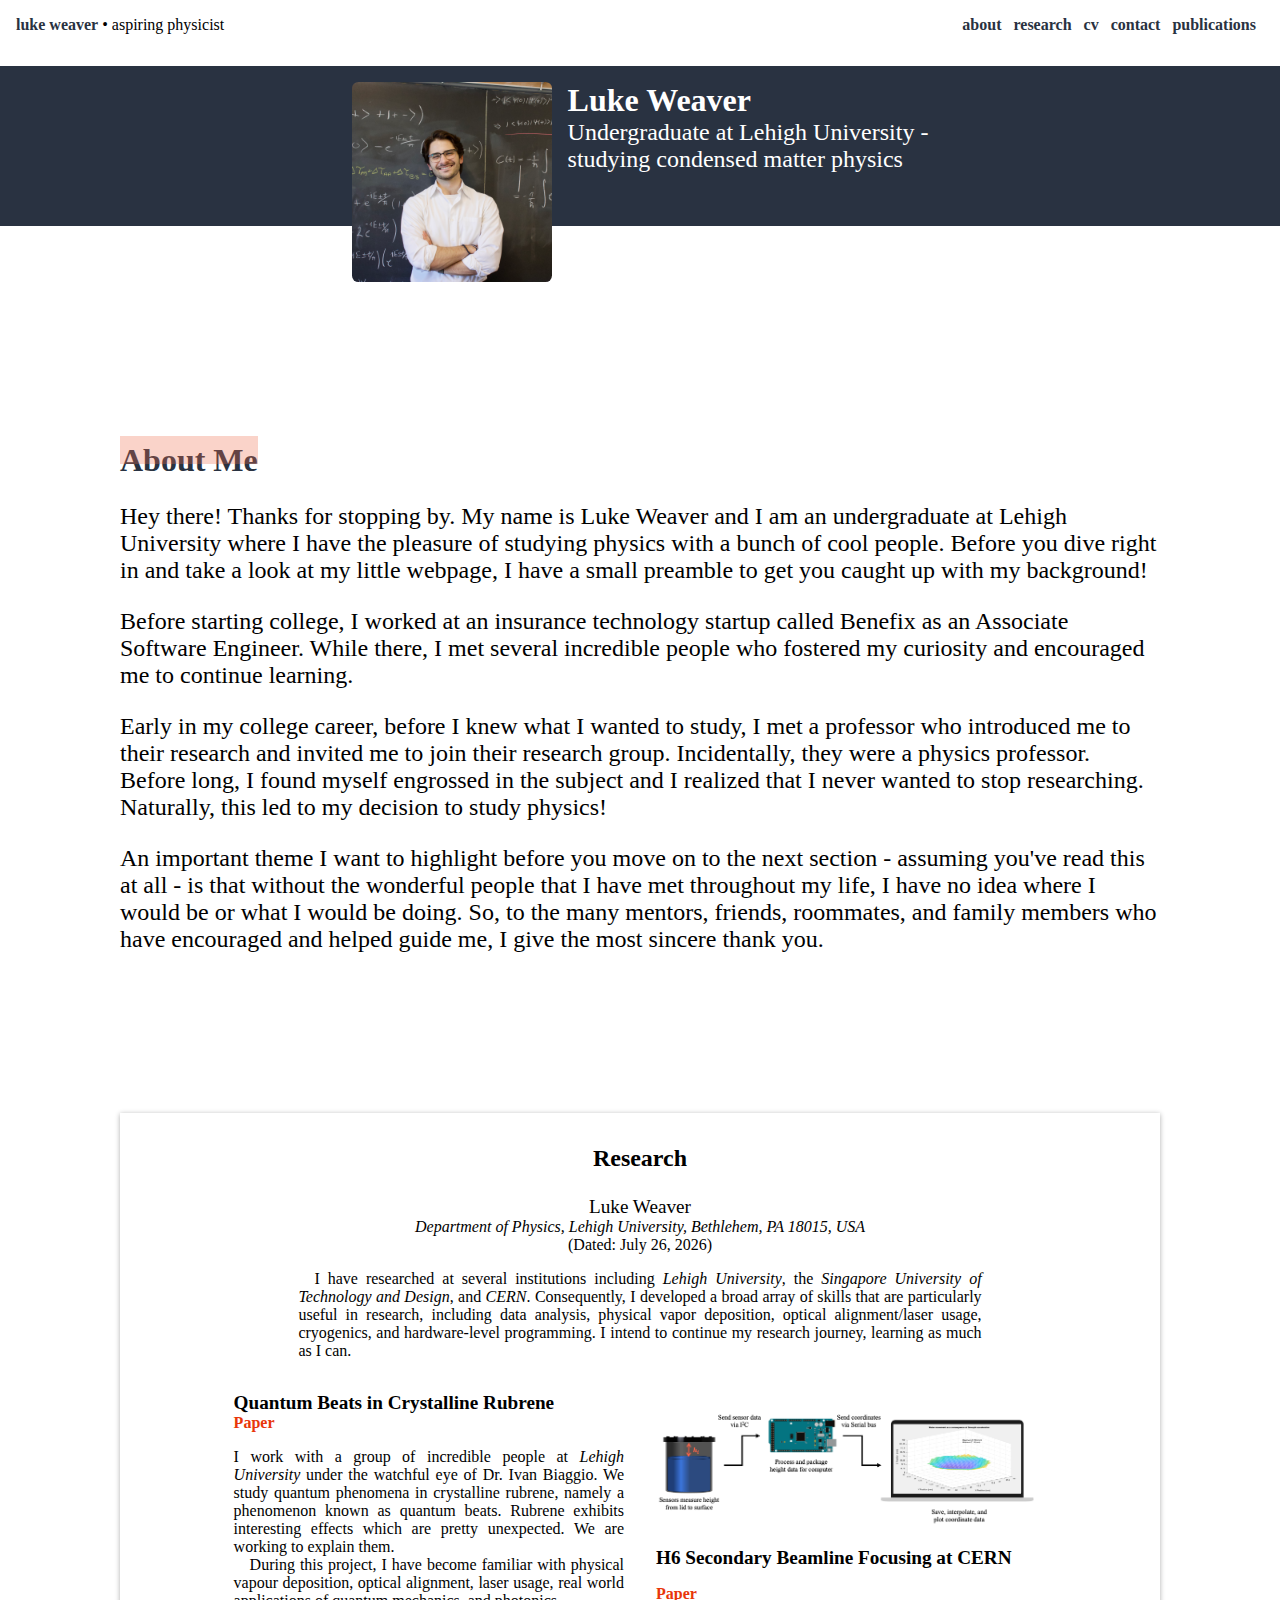
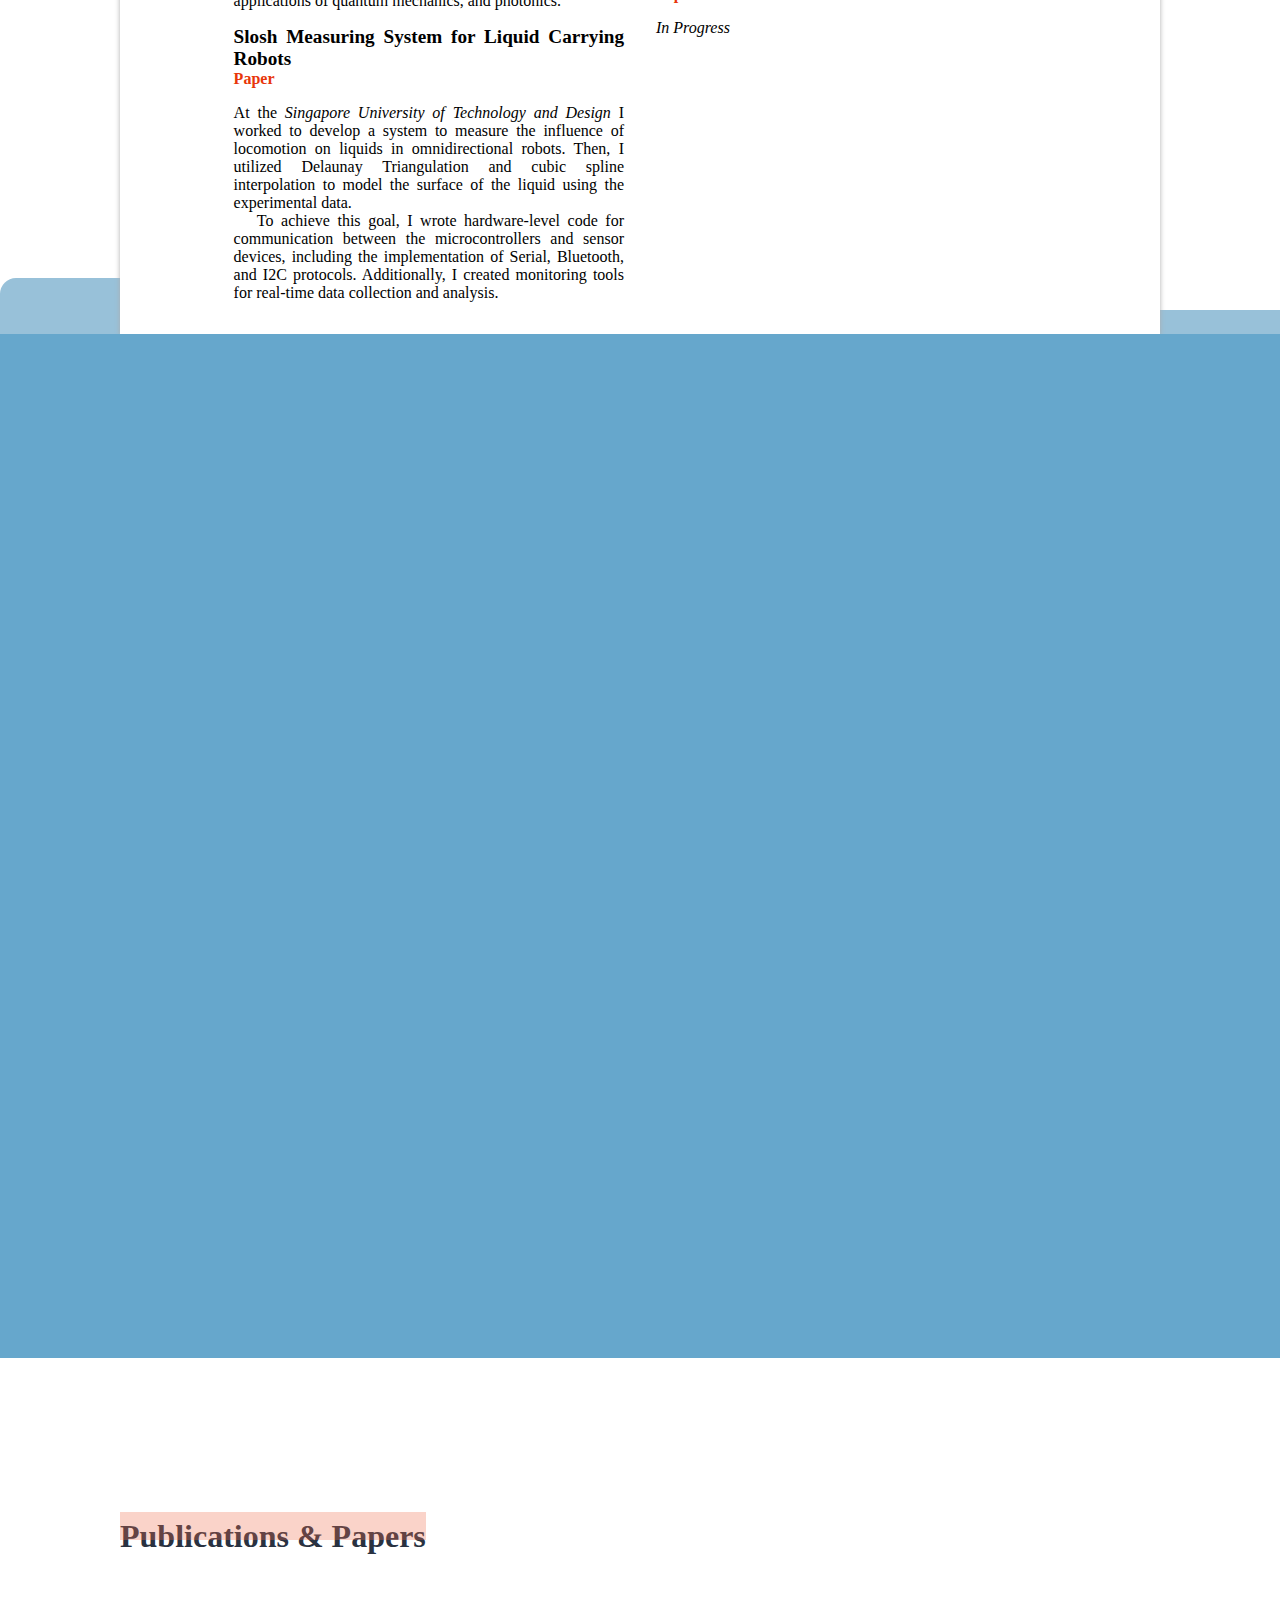
<file: index.html>
<!DOCTYPE html>
    <head>
        <script src="./assets/javascript/index.js"></script>
        <script src="./assets/javascript/menuBarResize.js"></script>
        <link rel="stylesheet" media="all" href="./assets/style/style.css" type="text/css" />
        <title>
            Luke Weaver
        </title>
    </head>

    <body id="app">

        <div id="menu-bar">
            <span><span class="menu-title fw6">luke weaver</span><span>&nbsp;&#x2022;&nbsp;aspiring physicist</span></span>
            <span>
                <a href="#about"><span class="menu-title-link pointer">about</span></a>&nbsp;&nbsp;
                <a href="#research"><span class="menu-title-link pointer">research</span></a>&nbsp;&nbsp;
                <a href="#cv-container"><span class="menu-title-link pointer">cv</span></a>&nbsp;&nbsp;
                <!-- <span class="menu-title-link pointer">projects</span>&nbsp;&nbsp; -->
                <span class="menu-title-link pointer">contact</span>&nbsp;&nbsp;
                <a href="#publications"><span class="menu-title-link pointer">publications</span></a>&nbsp;&nbsp;
                <!-- <span class="menu-title-link pointer">reading list</span>&nbsp;&nbsp; -->
            </span>
        </div>

        <div class="relative">
            <div class="summary-container">
                <div id="summary-color-sweep"></div>
            </div>

            <div class="flex tc w-100 justify-center mt2">
                <img height="200" width="200" class="mr2 primary-br" src="./assets/images/headshot.jpg" id="headshot"/>

                <div>
                    <div id="title" class="tl f3 white fw6">Luke Weaver</div>
                    <div id="brief" class="tl white f2">Undergraduate at Lehigh University -<br>studying condensed matter physics</div>
                </div>
            </div>

            <!-- <div class="content-spacer"></div> -->

            <div class="flex justify-center">
                <div class="body-content bg-white">
                    <div id="about">
                        <div>
                            <div class="primary-color f3 fw6 relative dib w-auto">
                                <div class="highlighter"></div>
                                About Me
                            </div>
                        </div>


                        <div class="f2">
                            <p>Hey there! Thanks for stopping by. My name is Luke Weaver and I am an undergraduate at Lehigh University where I have the pleasure of studying physics with a bunch of cool people.
                            Before you dive right in and take a look at my little webpage, I have a small preamble to get you caught up with my background!
                            <!-- <p>The common theme that you will notice cropping up throughout my research, education, and life experiences is the incredible people who have s. -->
                            <p>Before starting college, I worked at an insurance technology startup called Benefix as an Associate Software Engineer. While there, I met several incredible people who
                                fostered my curiosity and encouraged me to continue learning.
                            <p>Early in my college career, before I knew what I wanted to study, I met a professor who introduced me to their research and invited me to join their research group. Incidentally,
                                they were a physics professor. Before long, I found myself engrossed in the subject and I realized that I never wanted to stop researching. Naturally,
                                this led to my decision to study physics!
                            <p>An important theme I want to highlight before you move on to the next section - assuming you've read this at all - is that without the wonderful people that I have met throughout my life,
                                I have no idea where I would be or what I would be doing. So, to the many mentors, friends, roommates, and family members who have encouraged and helped guide me, I give the most sincere thank you.
                        </div>
                    </div>

                    <div class="content-spacer">
                    </div>

                    <div id="research" class="research-container times">
                        <div class="tc">
                            <div class="f2 fw6 mb15">Research</div>
                            <div class="f1">Luke Weaver</div>
                            <div><i>Department of Physics, Lehigh University, Bethlehem, PA 18015, USA</i> <br/>(Dated: <span id="abstract-date"></span>)</div>
                        </div>

                        <div class="flex justify-center mt1">
                            <div class="w-70 tj">
                                &emsp;I have researched at several institutions including <i>Lehigh University</i>, the <i>Singapore University of Technology and Design</i>, and <i>CERN</i>. Consequently, I developed a broad array of
                                skills that are particularly useful in research, including data analysis, physical vapor deposition, optical alignment/laser usage, cryogenics, and hardware-level programming. I intend to continue
                                my research journey, learning as much as I can.
                            </div>
                        </div>

                        <div class="flex justify-center mt2 tj">
                            <!-- Col 1 -->
                            <div class="w-40 mr2 z-1">
                                <div class=""><span class="f1 fw6 ">Quantum Beats in Crystalline Rubrene</span></div>
                                <div class="mb1"><a href="https://journals.aps.org/prl/abstract/10.1103/PhysRevLett.133.056901"><span class="primary-link pointer">Paper</span></a></div>

                                I work with a group of incredible people at <i>Lehigh University</i> under the watchful eye of Dr. Ivan Biaggio. We study
                                quantum phenomena in crystalline rubrene, namely a phenomenon known as <span class="text-highlighter" id="highlight-1">quantum beats</span>. Rubrene exhibits interesting effects
                                which are pretty unexpected. We are working to explain them.
                                <br>&emsp;During this project, I have become familiar with physical vapour deposition, optical alignment, laser usage,
                                real world applications of quantum mechanics, and photonics.
                                <div class="mt1"><span class="f1 fw6">Slosh Measuring System for Liquid Carrying Robots</span></div>
                                <div class="mb1"><a href="https://ieeexplore.ieee.org/document/10704044"><span class="primary-link pointer">Paper</span></a></div>

                                At the <i>Singapore University of Technology and Design</i> I worked to develop a system to measure the influence of locomotion on
                                liquids in omnidirectional robots. Then, I utilized <span class="text-highlighter" id="highlight-2">Delaunay Triangulation</span> and <span class="text-highlighter" id="highlight-3">cubic spline interpolation</span> to model the surface of the liquid
                                using the experimental data.
                                <br>&emsp; To achieve this goal, I wrote hardware-level code for communication between the microcontrollers and sensor devices, including the implementation of Serial, Bluetooth,
                                and I2C protocols. Additionally, I created monitoring tools for real-time data collection and analysis.
                            </div>

                            <!-- Col2 -->
                            <div class="w-40 ml2">
                                <img class="primary-br w-100" src="./assets/images/BlockDiagram.png" id="blockdiagram"/>

                                <div class="mb1 mt1"><span class="f1 fw6">H6 Secondary Beamline Focusing at CERN</span></div>
                                <div class="mb1"><a href="https://repository.cern/records/4y5jg-mv534"><span class="primary-link pointer">Paper</span></a></div>

                                <i>In Progress</i>
                            </div>
                        </div>

                    </div>
                </div>
            </div>

            <div id="cv-container" class="relative h-100 bg-tertiary">
                <div id="folder">
                </div>

                <div class="folder-tab-back">
                </div>
<!--
                <div class="flex justify-center">
                    <div class="body-content">
                        <div class="primary-color f3 fw6 relative dib w-auto">
                            <div class="highlighter"></div>
                            Curriculum Vitae
                        </div>
                    </div>
                </div> -->

                <div class="paper-wrapper">
                    <div class="flex justify-center">
                        <div id="cv" class="research-container bg-white body-content o0">
                            <div class="tc mt2">
                                <div class="f2 fw6 mb15">Curriculum Vitae</div>
                                <div class="f1">Luke Weaver</div>

                                It is important to note that these lecture notes, are {\bf not} a substitute for the literature that exists. In general, they will contain a brief synopsis of the theory presented, when relevant, and several features to help guide the experimental process. Included in these features are guiding questions and keywords designed to facilitate further exploration of a topic and to provide you with a starting point to catalyze the experimentation process. The frequency and overt nature of these questions/keywords will decrease as the class progresses, in favor of your own development of these questions. In general, it is helpful to sit with a new topic before beginning any "exciting" things and create a list of questions that may pop into your head, or conduct a brief survey of the topic to familiarize yourself with its ins and outs.

                                Additionally, you will notice that the format of these notes is a little strange. Namely, there exists a larger than average right margin. The idea behind this is that it provides you with a natural place to place any questions, comments, or notes from the short weekly lectures.

                                One last note before we begin. Amongst the individuals in the class, there is often a large variation with respect to knowledge and skillset. It is important to recognize this and to ask others for help/offer help when necessary. Scientific inquiry is bolstered by community and humility.

                                \pagebreak

                                \section{Week 1}

                                Throughout this course, we will use many different tools, including \LaTeX, LabView, and your choice of programming language (with a heavy emphasis on Python of course). So, for the first week, we will focus on installing the necessary programs and packages to tackle this semester.

                                \subsection{Python}

                                \subsection{Arduino IDE}

                                \subsection{\LaTeX}
                                \LaTeX \space is a markup language that is used in science communication and in general writing. It provides tools that make writing equations and formatting documents easy. During this class, you will become familiar with using \LaTeX.

                                \subsubsection{Web Application}
                                One of the easiest ways to get started with \LaTeX \space is through the online web application {\it Overleaf}. Thanks to Lehigh, we all have access to the professional version as long as you create an account with your Lehigh University email. It provides access to various packages and templates, that you do not need to install.

                                \subsubsection{Local Installations}
                                If you would like to learn \LaTeX a little better, one can use a local installation. For Mac, I would recommend {\it Texifier}. The free version works well enough for all intents and purposes. Alternatively, one can navigate to http://latex-project.org and download the relevant \TeX \space distributions for your device.


                                \subsection{LabView (Optional)}

                                \end{document}

                            </div>
                        </div>
                    </div>


                    <div id="paper3" class="research-container bg-white paper paper-3-coords o0">
                        <div class="tc mt2">
                            <div class="f2 fw6 mb15">General Relativity Notes</div>
                            <div class="f1">Luke Weaver</div>
                        </div>
                    </div>
                    <div id="paper2" class="research-container bg-white paper paper-2-coords o0">
                        <div class="tc mt2">
                            <div class="f2 fw6 mb15">Nonlinear Optics Notes</div>
                            <div class="f1">Luke Weaver</div>
                        </div>
                    </div>
                    <div id="paper1" class="research-container bg-white paper paper-1-coords o0">
                        <div class="tc mt2">
                            <div class="f2 fw6 mb15">Advanced Physics Lab I - Lecture Notes</div>
                            <div class="f1">AT - Luke Weaver</div>
                        </div>
                        <div class="flex justify-center mt2 tj">
                            <div class="w-40 mr2">
                                <div class=""><span class="f1 fw6 ">I. Preface</span></div>

                                Hello and welcome to  <i>Advanced Physics Lab I</i>.
                                This course has one main goal in mind: <i>discovery</i>.
                                Of course, the heart of physics is the desire to discover and seek new and exciting things.
                                Unfortunately, one can have a hard time truly embracing this ideal, it's not how the school system is oriented after all.
                                As a result, this course will be unlike the others that you have taken, placing an emphasis on individual and group efforts to solve problems.

                                It is worth making these differences concrete in an effort to temper your expectations for the upcoming semester.
                                This lab differs in quite a few ways from your generic lab.
                            </div>

                            <div class="w-40 ml2">
                                <div class="mb1"><span class="f1 fw6 ">I.II How To Use The Lecture Notes</span></div>

                                It is important to note that these lecture notes, are <b>not</b> a substitute for the literature that exists. In general, they will contain a brief synopsis of the theory presented, when relevant, and several features to help guide the experimental process. Included in these features are guiding questions and keywords designed to facilitate further exploration of a topic and to provide you with a starting point to catalyze the experimentation process. The frequency and overt nature of these questions/keywords will decrease as the class progresses, in favor of your own development of these questions. In general, it is helpful to sit with a new topic before beginning any "exciting" things and create a list of questions that may pop into your head, or conduct a brief survey of the topic to familiarize yourself with its ins and outs.

                                <br>&emsp;Additionally, you will notice that the format of these notes is a little strange. Namely, there exists a larger than average right margin. The idea behind this is that it provides you with a natural place to place any questions, comments, or notes from the short weekly lectures.

                                <br>&emsp;One last note before we begin. Amongst the individuals in the class, there is often a large variation with respect to knowledge and skillset. It is important to recognize this and to ask others for help/offer help when necessary. Scientific inquiry is bolstered by community and humility.
                            </div>
                        </div>
                    </div>
                </div>

            </div>

            <div class="flex justify-center">
                <div class="body-content bg-white">
                    <div id="publications">
                        <div>
                            <div class="primary-color f3 fw6 relative dib w-auto">
                                <div class="highlighter"></div>
                                Publications & Papers
                            </div>
                        </div>

                        <div class="flex flex-row justify-around mt2 mb1">
                            <a target="_blank" href="https://journals.aps.org/prl/abstract/10.1103/PhysRevLett.133.056901" id="journal-1" class="journal shadow o0 pointer black" style="background-color: rgb(0, 164, 169);">
                                <div class="flex justify-center h-100 items-center">
                                    <div class="bg-white pa1 br2 fw6 w-70 h-25 journal-border-offset">
                                        <div class="flex flex-column justify-around h-100 brush-script">
                                            <div class="b-bottom-1 w-100">Persistence of spin</div>
                                            <div class="b-bottom-1 w-100">coherence in a</div>
                                            <div class="b-bottom-1 w-100">crystalline environment</div>
                                        </div>
                                    </div>
                                </div>
                            </a>

                            <a target="_blank" href="https://ieeexplore.ieee.org/document/10704044" id="journal-2" class="journal shadow o0 pointer black" style="background-color: rgb(169, 0, 0);">
                                <div class="flex justify-center h-100 items-center">
                                    <div class="bg-white pa1 br2 fw6 w-70 h-25 journal-border-offset">
                                        <div class="flex flex-column justify-around h-100 brush-script">
                                            <div class="b-bottom-1 w-100">Slosh Measuring System</div>
                                            <div class="b-bottom-1 w-100">for Liquid Carrying</div>
                                            <div class="b-bottom-1 w-100">Robots</div>
                                        </div>
                                    </div>
                                </div>
                            </a>

                            <a target="_blank" href="https://repository.cern/records/4y5jg-mv534" id="journal-3" class="journal shadow o0 pointer black" style="background-color: rgb(17, 0, 169);">
                                <div class="flex justify-center h-100 items-center">
                                    <div class="bg-white pa1 br2 fw6 w-70 h-25 journal-border-offset">
                                        <div class="flex flex-column justify-around h-100 brush-script">
                                            <div class="b-bottom-1 w-100">Characterization and </div>
                                            <div class="b-bottom-1 w-100"> Simulation of the H6 </div>
                                            <div class="b-bottom-1 w-100"> Secondary Beamline</div>
                                        </div>
                                    </div>
                                </div>
                            </a>

                        </div>
                    </div>
                </div>
            </div>

            <!-- Projects, currently nothing to put in, not sure what to do -->
            <!-- <div class="flex justify-center">
                <div id="projects" class="whiteboard">
                    The black corners of the whiteboard
                    <div class="whiteboard-corners">
                    </div>
                    <div class="whiteboard-tray">
                    </div>

                    <div class="ma2">
                        <div class="whiteboard-font f3 fw6 relative dib w-auto">
                            PROJECTS
                        </div>

                        <div class="f2 mt1">
                            &rarr; Project One
                        </div>
                    </div>
                </div>
            </div>

            <div class="content-spacer">
            </div> -->


            <!--  Reading list, currently nothing to add  -->
            <!-- <div class="flex justify-center">
                <div class="body-content">
                    <div id="reading-list">
                        <div class="primary-color f3 fw6 relative dib w-auto">
                            <div class="highlighter"></div>
                            Reading List
                        </div>


                        <div class="bookshelf mt1">
                        </div>
                        <div class="bookshelf">
                        </div>
                        Bottom of shelf, nothing goes in here, always add a little bit of an extra something here
                        <div class="bookshelf mb1">
                        </div>
                    </div>
                </div>
            </div> -->
        </div>
    </body>
</html>
</file>
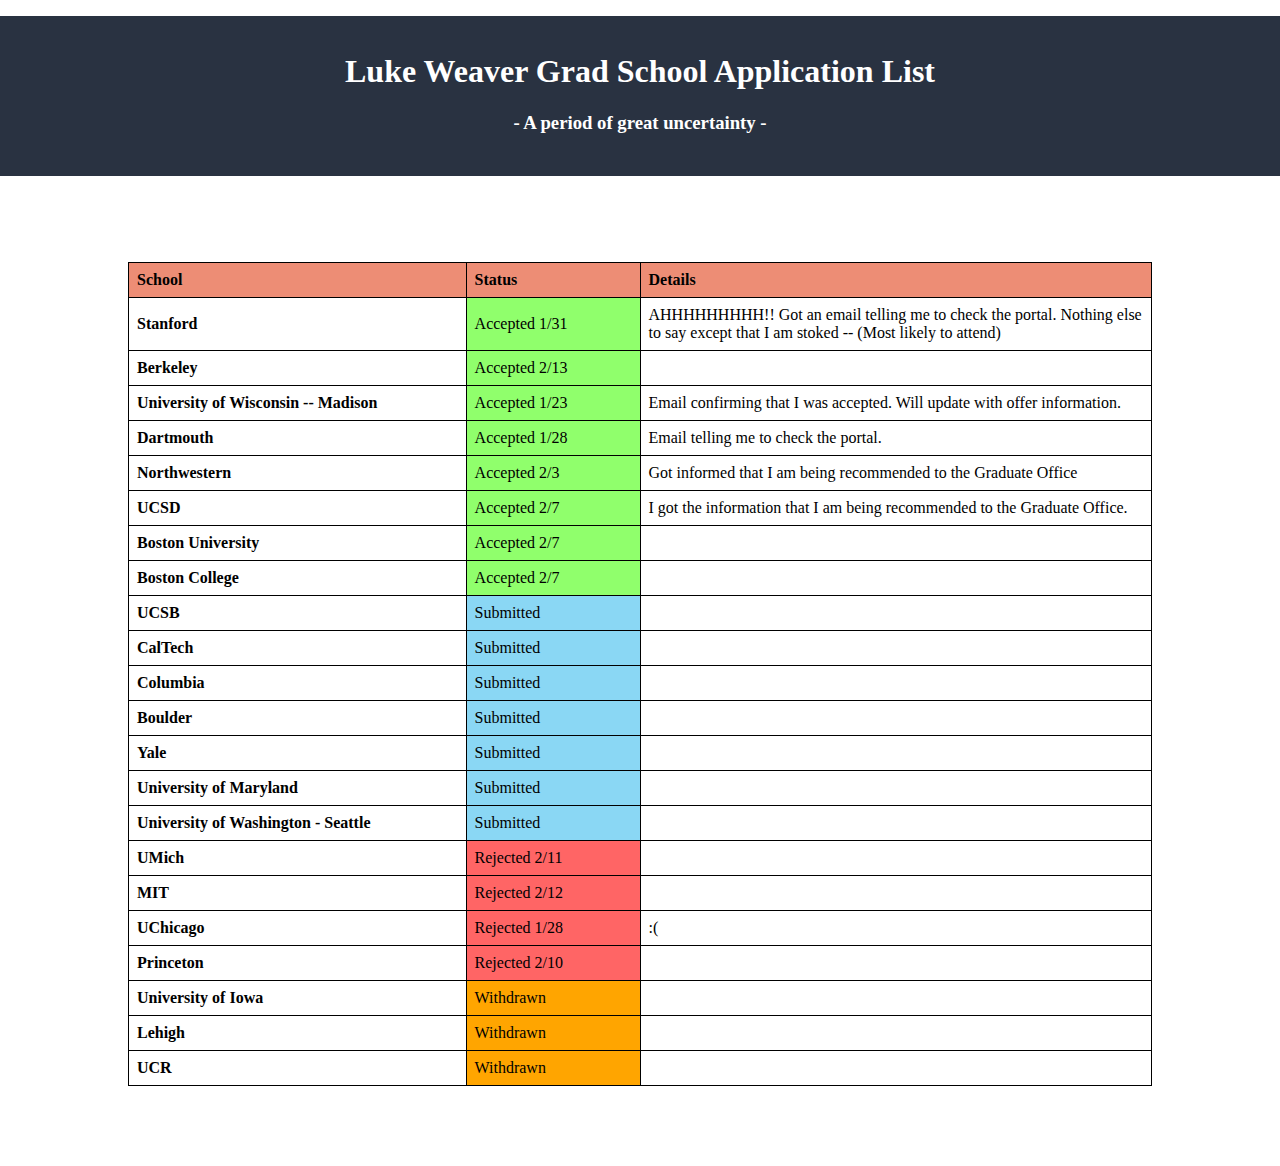
<file: rumor_mill.html>
<!DOCTYPE html>
    <head>
        <script src="./assets/javascript/rumor.js"></script>
        <link rel="stylesheet" media="all" href="./assets/style/style.css" type="text/css" />
        <link rel="stylesheet" media="all" href="./assets/style/rumor.css" type="text/css" />
        <title>
            Luke Weaver Rumor Mill
        </title>
    </head>
    <body id="app">

        <div class="summary-container">
            <div id="summary-color-sweep"></div>
        </div>

        <div class="flex tc w-100 justify-center mt2 flex-column items-center">
            <h1 id="brief" class="tl white fw6">Luke Weaver Grad School Application List</h1>
            <h3 class="tl white ma0">- A period of great uncertainty -</h3>
        </div>

        <div id="table-rumor-mill" class="flex tc w-100 justify-center mt5 mb5">
            <table id="table" class="w-80">
                <tr id="header" class="bg-secondary-color">
                    <th class="w-33">School</th>
                    <th class="w-auto">Status</th>
                    <th class="w-50">Details</th>
                </tr>
            </table>
        </div>
    </body>
</html>
</file>
<file: assets/style/style.css>
html {
  height: 100%;
}

a {
  text-decoration: none;
}

#app {
  /* font-family: Avenir, Helvetica, Arial, sans-serif; */
  font-family: 'Times New Roman', Times, serif;
  -webkit-font-smoothing: antialiased;
  -moz-osx-font-smoothing: grayscale;
  margin: 0rem;
  padding: 0rem;
  display: flex;
  flex-direction: column;
  /* background-color: #293241; */
}

.research-container {
  padding: 2rem;
  box-shadow: rgb(173, 173, 173) 0px 1px 5px;
}

/* coords */

.paper-1-coords {
  position: absolute;
  width: 50rem;
  height: 65rem;
  top: 10rem;
  right: 40rem;
  transform: rotate(-39deg);
  z-index: -1;
}

.paper-2-coords {
  position: absolute;
  width: 50rem;
  height: 65rem;
  top: 10rem;
  right: 25rem;
  transform: rotate(-28deg);
  z-index: -2;
}

.paper-3-coords {
  position: absolute;
  width: 50rem;
  height: 65rem;
  top: 10rem;
  right: -5rem;
  transform: rotate(-12deg);
  z-index: -3;
}

.paper-wrapper {
  position: relative;
  height: 100%;
  width: 100%;
  overflow: clip;
  z-index: 1;
}

#cv {
  z-index: 1;
  height: 50rem
}

#folder {
  background-color: #98c1d9;
  position: absolute;
  height: 100%;
  width: 100%;
  z-index: -5;
  top: -1.5rem;
}

.folder-tab-back {
  background-color: #98c1d9;
  position: absolute;
  height: 100%;
  width: 15%;
  z-index: -5;
  top: -3.5rem;
  border-top-right-radius: 1rem;
  border-top-left-radius: 1rem;
}

.bookshelf {
  border-color: brown;
  border-width: 1rem;
  border-style: solid;
  border-bottom: none;
  height: 10rem;
  width: 100%;
}

.whiteboard {
  margin-top: 2rem;
  position: relative;
  border-color: lightgray;
  border-width: 0.8rem;
  border-style: solid;
  border-radius: 1rem;
  height: 10rem;
  width: 75%;
}

.whiteboard-corners {
  position: absolute;
  top: -0.8rem;
  left: -0.8rem;
  border-width: 0.8rem;
  border-style: solid;
  border-radius: 1rem;
  height: 100%;
  width: 100%;

  --s: 2rem; /* the size on the corner */
  --t: 0.7rem;  /* the thickness of the border */

  /* padding: calc(var(--g) + var(--t)); */
  outline: var(--t) solid #000000; /* the color here */
  outline-offset: calc(-1*var(--t));
  mask:
    conic-gradient(at var(--s) var(--s),#0000 75%,#000 0)
    0 0/calc(100% - var(--s)) calc(100% - var(--s)),
    linear-gradient(#000 0 0) content-box;
  transition: .4s;
}

.whiteboard-tray {
  position: absolute;
  width: 70%;
  height: 0.80rem;
  background-color: rgb(171, 171, 171);
  bottom: -0.5rem;
  left: 15%;
}

.brush-script {
  font-family: brush script mt, cursive;
}

.journal {
  width: 28%;
  aspect-ratio: 0.75;
  border-left-width: 1.5rem;
  border-left-color: black;
  border-left-style: solid;
  border-top-right-radius: 1rem;
  border-bottom-right-radius: 1rem;
  background-image: url("../images/composition_mask_1.png");
  transition: 0.150s;
  -webkit-box-sizing: border-box; /* Safari/Chrome, other WebKit */
    -moz-box-sizing: border-box;    /* Firefox, other Gecko */
    box-sizing: border-box;         /* Opera/IE 8+ */
}

.journal:hover {
  box-shadow: rgb(110, 110, 110) 0px 1px 15px;
}

.journal:active {
  box-shadow: rgb(173, 173, 173) 0px 1px 5px;
}
/* Adds a little curve to the tab but I am not sure if it is needed */
/*
.folder-tab-back::before {
  content: "";
  position: absolute;
  background-color: transparent;
  bottom: -50px;
  height: 25px;
  top: 0.4rem;
  right: -2.5rem;
  width: 50px;
  z-index: 5;
  border-bottom-left-radius: 25px;
  box-shadow: 0 10px 0 0 #66a7cc;
} */

.bg-tertiary {
  background-color: #66a7cc;
}

.summary-container {
	position: absolute;
	width: 100%;
	left: 0rem;
  top: 1rem;
	overflow-x: hidden;
	z-index: -1;
}

.highlighter {
  position: absolute;
  top: -0.35rem;
  width: 100%;
  height: 75%;
  opacity: 30%;
  background-color: #ee6c4d;
}

.text-highlighter {
  background-image: linear-gradient(to right, rgb(252, 255, 50, 0.5), rgb(252, 255, 50, 0.5));
  background-repeat: no-repeat;
  background-size: 0%;
  background-position: 0px -0.4rem;
}

#summary-color-sweep {
  position: relative;
  /* background-color: #ee6c4d; */
  background-color: #293241;
	height: 10rem;
  width: 100%;
	position: relative;
}

#background-color-sweep {
	background-color: #293241;
	height: 50rem;
	width: 1000rem;
	transform: rotate(-1deg);
	position: relative;
}

#phoneMenu {
  position: absolute;
  right: 0;
  top: 0;
  opacity: 0%;
  display: none;
  width: 10rem;
  transition: all .2s;
  background-color: white;
  box-shadow: rgb(173, 173, 173) 0px 1px 5px;
  border-radius: 0.4rem;
  padding: 1.5rem;
}

#phoneMenuClose {
  position: absolute;
  top: -1rem;
  right: -1rem;
}

.overflow-x-hidden {
  overflow-x: hidden;
}

.pointer {
  cursor: pointer;
}

.oval-container {
  position: absolute;
  width: 200%;
  height: 60rem;
  left: -100%;
  top: 105rem;
  overflow: hidden;
  z-index: -1;
}

#pricingBlurb {
  text-align: center;
}

.tc {
  text-align: center;
}

.tj {
  text-justify: inter-word;
  text-align: justify;
}

.tl {
  text-align: left;
}


.oval-container-about {
	position: absolute;
	width: 250%;
	left: -150%;
  top: 110%;
	overflow-x: hidden;
	z-index: -1;
}

#computer-screenshot {
  position: absolute;
  width: 60rem;
  right: -20rem;
  z-index: -2;
}

#phone-screenshot {
  position: absolute;
  width: 5rem;
  z-index: -1;
}

.mt15 {
  margin-top: 50rem;
}

.mt5 {
  margin-top: 8rem;
}

.bulb-label {
  position: absolute;
  left: 5rem;
  width: 15rem;
}

.footer-link {
	text-decoration: none;
	color: rgb(255, 255, 255);
	display: inline-block;
	border: none;
  text-align: left;
	margin: 0;
	text-decoration: none;
	background-color: transparent;
	font-family: sans-serif;
	font-size: 1rem;
	cursor: pointer;
	text-align: center;
	transition: color 250ms ease-in-out;
	-webkit-appearance: none;
	-moz-appearance: none;
}

.footer-link:hover {
	color: rgb(179, 179, 179);
}


#menu-bar {
	padding: 1rem;
	position: sticky;
	background-color: white;
	top: 0;
	width: 100%;
	display: flex;
	z-index: 100;
	transition: all 200ms;
	justify-content: space-between;
	-webkit-box-sizing: border-box; /* Safari/Chrome, other WebKit */
	-moz-box-sizing: border-box;    /* Firefox, other Gecko */
	box-sizing: border-box;         /* Opera/IE 8+ */
}

.remove-padding {
  -webkit-box-sizing: border-box; /* Safari/Chrome, other WebKit */
	-moz-box-sizing: border-box;    /* Firefox, other Gecko */
	box-sizing: border-box;         /* Opera/IE 8+ */
}

.timeline-bulb {
  width: 1rem;
  height: 1rem;
  border-radius: 2rem;
  background-color: rgba(238, 198, 67, 0.486);
  border: solid;
  border-color: #eec643ff;
  border-width: 0.75rem;
}

.timeline-bulb-connector {
  width: 0.5rem;
  height: 7rem;
  background-color: #eec643ff;
  margin-top: -.2rem;
  margin-bottom: -0.2rem;
  border-radius: 0.4rem;
}

#logo {
	display: flex;
	align-items: flex-start;
}

.image-caption {
  background-color: #eec643ff;
  border-radius: 0.4rem;
  position: absolute;
  left: -2rem;
  bottom: -1rem;
  padding: 1rem;
  padding-left: 2rem;
  padding-right: 2rem;
  font-weight: 600;
  border: solid;
}

.z-1 {
	z-index: 1;
}

.z--1 {
  z-index: -1;
}

.left-white-border {
  border-left: solid;
  border-color: white;
  border-width: 2px;
}

.left-primary-border {
  border-left: solid;
  border-color: #293241;
  border-width: 2px;
}

#tagline {
	display: flex;
	justify-content: center;
}

#response-container {
  border-style: solid;
  border-radius: 0.25rem;
  border-width: 2px;

  font-weight: 600;

  margin: 1rem;
  padding: 1rem;

  width: 50%;
}

.response-success {
  color: #555555;
  background-color: #9EEBCF;
  border-color: #19A974;
}

.response-error {
  color: #F4F4F4;
  background-color: #FF725C;
  border-color: #FF4136;
}

.response-hidden {
  display: none;
}

.menu-title {
	color: #293241;
	font-size: 1rem;
	font-weight: 600;
	text-decoration: none;
	transition: color 200ms;
}

.primary-color {
  color: #293241;
}

.menu-title-link {
	color: #293241;
	font-size: 1rem;
	font-weight: 700;
	text-decoration: none;
	transition: color 200ms;
}

.menu-title-link:hover {
	color: rgba(1, 22, 56, 0.7);
}

.primary-link {
	color: #e8360a;
	font-size: 1rem;
	font-weight: 700;
	text-decoration: none;
	transition: color 200ms;
}

.primary-link:hover {
	color: #ee6c4d;
}

.mr1 {
	margin-right: 0.5rem;
}

.mr2 {
	margin-right: 1rem;
}

.mr3 {
	margin-right: 2rem;
}

.ml1 {
	margin-left: 0.5rem;
}

.ml2 {
	margin-left: 1rem;
}

.ml3 {
	margin-left: 2rem;
}

/* Really shouldnt use important here but alas */
.mt0 {
  margin-top: 0rem !important;
}

.mt1 {
	margin-top: 1rem;
}

.mt2 {
  margin-top: 2rem;
}

.times {
  font-family: Times;
}

.mb1 {
  margin-bottom: 1rem;
}

.mb15 {
  margin-bottom: 1.5rem;
}

.mb5 {
  margin-bottom: 5rem;
}

.ma0 {
  margin: 0rem;
}

.ma2 {
  margin: 2rem;
}

.pl1 {
  padding-left: 0.5rem;
}

.pl3 {
  padding-left: 2rem;
}

.pr1 {
  padding-right: 1.5rem;
}

.list-padding {
  padding-left: 1.6rem;
}

.w-auto {
  width: auto;
}

.w-33 {
  width: 33%;
}

.w-25 {
  width: 25%;
}

.w-50 {
	width: 50%;
}

.w-60 {
	width: 60%;
}

.w-40 {
  width: 40%;
}

.w-45 {
  width: 45%;
}

.w3r {
  width: 3rem;
}

.w5r {
  width: 5rem;
}

.h-100 {
  height: 100%;
}

.h-75 {
  height: 75%;
}

.h-25 {
  height: 25%;
}


.w-100 {
  width: 100%;
}

.w-90 {
  width: 80%;
}

.w-80 {
  width: 80%;
}

.w-70 {
  width: 70%;
}

.w-body {
  width: 65rem;
}

.white {
	color: white;
}

.black {
	color: black;
}

.fw6 {
	font-weight: 600;
}

.f3 {
	font-size: 2rem;
}

.f2 {
  font-size: 1.5rem;
}

/* .f1 {
  font-size: 1rem;
} */

.f1 {
  font-size: 1.2rem;
}

.h7 {
	height: 32rem;
}

.h6 {
	height: 16rem;
}

.h5 {
  height: 8rem;
}

.h4 {
  height: 4rem;
}

.w7 {
	width: 48rem;
}

.pa1 {
	padding: 1rem;
}

.pa2 {
	padding: 2rem;
}

.pt0 {
	padding-top: 0;
}

.bg-primary-color {
	background-color: #293241;
}

.bg-secondary-color {
	background-color:#98c1d9;
}

.bg-white {
  background-color: white;
}

.secondary-color {
  color: #e0fbfc;
}

.items-center {
	align-items: center;
}

.items-end {
	align-items: end;
}

.items-start {
	align-items: start;
}

.flex-column {
	flex-direction: column;
}

.primary-br {
	border-radius: 0.4rem;
}

.br2 {
  border-radius: 2rem;
}

.journal-border-offset {
  outline: 0.1rem solid black;
  outline-offset: -5px;
}

.border {
  border: solid;
  border-color: black;
}

.title {
	color: #293241;
	font-size: 3rem;
	font-weight: 600;
}

.white-title {
	color: white;
	font-size: 3rem;
	font-weight: 600;
}

.white-menu-title {
	color: white;
	font-size: 1.5rem;
	font-weight: 600;
}

.spinner-left {
	border: solid;
	border-bottom: none;
	border-right: none;
	border-radius: 100rem 0 0 0;
	border-width: 0.3rem;
	width: 47.5%;
	height: 47.5%;
}

.spinner-right {
	border: solid;
	border-top: none;
	border-left: none;
	border-radius: 0 0 100rem 0;
	border-width: 0.3rem;
	width: 47.5%;
	height: 47.5%;
	justify-self: end;
	align-self: flex-end;
}

.self-stretch {
  align-self: stretch;
}

.spinner-parent {
  position: absolute;
  left: 0.2rem;
	top: 0.2rem;
}

.spinner-container {
	display: flex;
	width: 12.1rem;
	height: 12.1rem;

}

.content-spacer {
	margin-top: 10rem;
}

.mt6 {
  margin-top: 16rem;
}

.o0 {
	opacity: 0;
}

.body-content {
	width: 65rem;
	margin-top: 10rem;
	height: 100%;
}

.privacy-content {
  width: 60%;
  margin: 1rem 0rem 5rem 0rem;
}

.w65 {
  width: 65rem;
}

.dib {
  display: inline-block;
}

.flex {
	display: flex;
}

.relative {
	position: relative;
}

.justify-center {
	justify-content: center;
}

.justify-around {
	justify-content: space-around;
}

.justify-end {
  justify-content: end;
}

.justify-start {
  justify-content: start;
}

.tag-1 {
	color: #293241;
	font-weight: 600;
	font-size: 3.5rem;
}

.right-arrow-container {
  position: absolute;
  height: 100%;
  width: 2rem;
  top: 0;
  right: 0;
  display: flex;
  align-items: center;
  transition: transform 200ms;
}

.right-arrow-line-container {
  position: absolute;
  height: 100%;
  width: 1.8rem;
  top: 0;
  right: 0;
  display: flex;
  align-items: center;
  opacity: 0%;
  transition: opacity 0.2s cubic-bezier(0.22, 1, 0.36, 1);
}

.primary-link:hover > .right-arrow-line-container, .primary-link-large:hover > .right-arrow-line-container {
  opacity: 100%;
}


.primary-link:hover > .right-arrow-container, .primary-link-large:hover > .right-arrow-container {
  transform: translateX(0.3rem);
}

.primary-link > .right-arrow-container > svg, .primary-link-large > .right-arrow-container > svg {
  animation: shrink-vertically-flip 0.2s 1;
}

.primary-link:hover > .right-arrow-container > svg, .primary-link-large:hover > .right-arrow-container > svg {
  animation: grow-vertically-flip 0.2s 1;
}

.primary-button {
  font-weight: 600;
    color: black;
    display: inline-block;
    border: none;
    padding: 0.5rem;
    text-decoration: none;
    background-color: #eec643ff;
    border-radius: 0.4rem;
    font-family: sans-serif;
    font-size: 1rem;
    cursor: pointer;
    text-align: center;
    transition: background-color 250ms ease-in-out;
    -webkit-appearance: none;
    -moz-appearance: none;
  }

  .primary-button:hover {
    background-color: #ffd754ff;
  }

.primary-link-large {
  font-weight: 600;
  color: black;
  display: inline-block;
  border: none;
  padding: 1.5rem;
  text-decoration: none;
  background-color: #eec643ff;
  border-radius: 0.4rem;
  font-family: sans-serif;
  font-size: 1.2rem;
  cursor: pointer;
  text-align: center;
  transition: background-color 250ms ease-in-out;
  -webkit-appearance: none;
  -moz-appearance: none;
  position: relative;
  padding-right: 2.5rem;
}

.primary-link-large:hover {
	background-color: #ffd754ff;
}

.yellow-underline {
  border-bottom: solid;
  border-color: #eec643ff;
  border-width: 6px;
}

.bw-6 {
  border-bottom: solid;
  border-color: transparent;
  border-width: 6px;
}

.bw6 {
  border-width: 6px;
}

.b-bottom-1 {
  border-bottom: 0.1rem solid #000;
}

.secondary-button {
	font-weight: 600;
	color: rgb(145, 145, 145);
	display: inline-block;
	border: none;
	padding: 0.5rem;
	margin: 0;
	text-decoration: none;
	background-color: transparent;
	font-family: sans-serif;
	font-size: 1rem;
	cursor: pointer;
	text-align: center;
	transition: color 250ms ease-in-out;
	-webkit-appearance: none;
	-moz-appearance: none;
}

.secondary-button:hover {
	color: rgb(104, 104, 104);
}

.secondary-link {
	text-decoration: none;
  font-weight: 600;
	color: rgb(145, 145, 145);
	display: inline-block;
	border: none;
	padding: 0.5rem;
	margin: 0;
	text-decoration: none;
	background-color: transparent;
	font-family: sans-serif;
	font-size: 1rem;
	cursor: pointer;
	text-align: center;
	transition: color 250ms ease-in-out;
	-webkit-appearance: none;
	-moz-appearance: none;
}

.secondary-link:hover {
	color: rgb(104, 104, 104);
}

.red-circle {
	background-color: rgba(194, 129, 255, 0.733);
	border: solid;
	border-color: rgba(194, 129, 255);
	border-radius: 100%;
	width: 15rem;
	height: 15rem;
	position: absolute;
	top: 0.8rem;
	left: 1.1rem;
}

.blue-circle {
	background-color: rgba(129, 230, 255, 0.733);
	border: solid;
	border-color: rgba(129, 230, 255);
	border-radius: 100%;
	width: 15rem;
	height: 15rem;
	position: absolute;
	bottom: 1.4rem;
	left: 16.1rem;
}

.oval-container-secondary {
	position: absolute;
	width: 15%;
	left: 85%;
  top: -70%;
	overflow-x: hidden;
	z-index: -1;
}


#background-color-sweep-secondary {
	background-color: #eec643ff;
	height: 100rem;
	width: 100rem;
	border-radius: 100%;
	position: relative;
}

.oval-container-septary {
	position: absolute;
	left: -2rem;
  top: -6rem;
	overflow-x: hidden;
	z-index: -1;
}

.footer {
  margin-top: auto;
}

#background-color-sweep-septary {
	background-color: #eec643ff;
	height: 18rem;
	width: 18rem;
	border-radius: 100%;
	position: relative;
}

.oval-container-octary {
	position: absolute;
	left: -4rem;
  top: -7rem;
	overflow-x: hidden;
	z-index: -1;
}


#background-color-sweep-octary {
	background-color: #293241;
	height: 18rem;
	width: 18rem;
	border-radius: 100%;
	position: relative;
}


.oval-container-quintary {
	position: absolute;
	left: -25%;
  top: -10%;
	overflow-x: hidden;
	z-index: -2;
}


#background-color-sweep-quintary {
	background-color: #eec643ff;
	height: 15rem;
	width: 15rem;
	border-radius: 100%;
	position: relative;
}

.oval-container-sextary {
	position: absolute;
	right: -40%;
  bottom: 5%;
	overflow-x: hidden;
	z-index: -2;
}

.oval-container-quaternary {
	position: absolute;
	width: 15%;
	left: 85%;
	top: 120rem;
	overflow-x: hidden;
	z-index: -1;
}


#background-color-sweep-quaternary {
	background-color: #eec643ff;
	height: 100rem;
	width: 100rem;
	border-radius: 100%;
	position: relative;
}

.oval-container-tertiary {
	position: absolute;
	width: 100%;
	left: -5rem;
  top: 145rem;
	overflow-x: hidden;
	z-index: -1;
}

.plan-card {
  border-radius: 1rem;
  padding: 2rem;
  display: flex;
  background-color: white;
  flex-direction: column;
  align-items: center;
  box-shadow: rgb(173, 173, 173) 0px 1px 5px;
}

.shadow {
  box-shadow: rgb(173, 173, 173) 0px 1px 5px;
}

.plan-card-container {
  width: 20rem;
}


#background-color-sweep-tertiary {
	background-color: #eec643ff;
	height: 10rem;
	width: 10rem;
	border-radius: 100%;
	position: relative;
}

@media (prefers-reduced-motion: no-preference) {
  .enter-left {
    animation: enter-left 1.5s 1;
  }
}

@media (prefers-reduced-motion: no-preference) {
  .enter-bottom {
    animation: enter-bottom 1.5s 1;
  }
}

@media (prefers-reduced-motion: no-preference) {
  .enter-right {
    animation: enter-right 1.5s 1;
  }
}

@media (prefers-reduced-motion: no-preference) {
  .draw-in-left {
    animation: draw-in-left 0.5s 1 ease-out;
  }
}

@media (prefers-reduced-motion: no-preference) {
  .enter-right-toss-1 {
    animation: enter-right-toss-1 0.8s 1 cubic-bezier(0.165, 0.84, 0.44, 1);
  }
}

@media (prefers-reduced-motion: no-preference) {
  .enter-right-toss-2 {
    animation: enter-right-toss-2 0.7s 1 cubic-bezier(0.165, 0.84, 0.44, 1);
  }
}

@media (prefers-reduced-motion: no-preference) {
  .enter-right-toss-3 {
    animation: enter-right-toss-3 0.5s 1 cubic-bezier(0.165, 0.84, 0.44, 1);
  }
}

@media (prefers-reduced-motion: no-preference) {
  .enter-right-toss-4 {
    animation: enter-right-toss-4 0.75s 1 cubic-bezier(0.165, 0.84, 0.44, 1);
  }
}

@media (prefers-reduced-motion: no-preference) {
	.enter-top {
	  animation: enter-top 1.5s 1;
	}
  }

@media (prefers-reduced-motion: no-preference) {
  .grow {
    animation: grow 6s infinite;
  }
}

@media (prefers-reduced-motion: no-preference) {
	.rotation {
		animation: rotation 1s infinite;
	}
}


@media (prefers-reduced-motion: no-preference) {
	.grow-left {
    animation: grow-left 1.5s 1;
	}
}


@keyframes enter-bottom {
	0% {
		transform: translateY(6rem);
    opacity: 0%;
	}
	100% {
		transform: translateY(0rem);
    opacity: 100%;
	}
}

@keyframes enter-top {
	0% {
		transform: translateY(-6rem);
    opacity: 0%;
	}
	100% {
		transform: translateY(0rem);
    opacity: 100%;
	}
}


@keyframes enter-left {
	0% {
		transform: translateX(-6rem);
    opacity: 0%;
	}
	100% {
		transform: translateX(0rem);
    opacity: 100%;
	}
}

@keyframes enter-right {
	0% {
		transform: translateX(6rem);
    opacity: 0%;
	}
	100% {
		transform: translateX(0rem);
    opacity: 100%;
	}
}

@keyframes draw-in-left {
	0% {
		background-size: 0%;
	}
	100% {
		background-size: 100%;
	}
}

@keyframes enter-right-toss-1 {
	0% {
		transform: translateX(50rem) translateY(10rem) rotate(-12deg);
	}
	100% {
		transform: translateX(0rem) translateY(0rem) rotate(-39deg);
	}
}

@keyframes enter-right-toss-2 {
	0% {
		transform: translateX(35rem) translateY(10rem) rotate(-12deg);
	}
	100% {
		transform: translateX(0rem) translateY(0rem) rotate(-28deg);
	}
}

@keyframes enter-right-toss-3 {
	0% {
		transform: translateX(8rem) translateY(5rem) rotate(-12deg);
	}
	100% {
		transform: translateX(0rem) translateY(0rem) rotate(-12deg);
	}
}

@keyframes enter-right-toss-4 {
	0% {
		transform: translateX(95rem) translateY(15rem) rotate(-12deg);
	}
	100% {
		transform: translateX(0rem) translateY(0rem) rotate(0deg);
	}
}


@keyframes grow {
	0% {
		transform: scale(0, 0);
    opacity: 0%;
	}
	25% {
		transform: scale(1, 1);
    opacity: 100%;
	}
  75% {
    transform: scale(1, 1);
    opacity: 100%;
  }
  100% {
    transform: scale(0, 0);
    opacity: 0%;
  }
}

@keyframes rotation {
	0% {
		transform: rotate(0deg);
	}
  100% {
    transform: rotate(360deg);
  }
}

@keyframes grow-left {
	0% {
		transform: scaleX(0);
	}
  100% {
    transform: scaleX(1);
  }
}

@keyframes grow-vertically {
	0% {
		transform: scaleY(0);
	}
  100% {
    transform: scaleY(1);
  }
}

@keyframes grow-vertically-flip {
	0% {
		transform: scaleY(1);
	}
  25% {
    transform: scaleY(0);
  }
  100% {
    transform: scaleY(1);
  }
}

@keyframes shrink-vertically-flip {
	0% {
		transform: scaleY(1);
	}
  25% {
    transform: scaleY(0);
  }
  100% {
    transform: scaleY(1);
  }
}

@media (max-width: 65rem){
  .image-caption {
    position: absolute;
    left: -3rem;
    bottom: -4rem;
  }

  .body-content {
    width: 100%;
    overflow-x: clip;
    margin-top: 5rem;
  }

  #tagline {
    flex-direction: column;
	  align-items: center;
  }

  .content-spacer {
	  flex-direction: column;
	  align-items: center;
  }

  .background-primary-small {
    background-color: #293241;
  }

  .primary-color-small {
    color: #293241;
  }

  .w-70-small {
    width: 70%;
  }

  .ma3-small {
    margin: 2rem;
  }

  .mt6 {
    margin-top: 16rem;
  }

  .ml2-small {
    margin-left: 1rem;
  }

  .mt-10-r-small {
    margin-top: 10rem;
  }

  .oval-container {
    display: none;
  }

  .flex-column-small {
    flex-direction: column;
  }

  .items-start-small {
    align-items: flex-start;
  }

  .flex-column-reverse-small {
    flex-direction: column-reverse;
  }

  .justify-center-small {
    justify-content: center;
  }

  .items-center-small {
    align-items: center;
  }

  .pa3-small {
    padding: 2rem;
  }

  .pt0-small {
    padding-top: none;
  }

  .mt4-small {
    margin-top: 4rem;
  }

  .mt5-small {
    margin-top: 8rem;
  }

  .mt3-small {
    margin-top: 2rem;
  }

  .w-30-small {
    width: 30%;
  }

  .w-100-small {
    width: 100%;
  }

  .w3-small {
    width: 20rem;
  }

  .relative-small {
    position: relative;
  }

  .red-circle {
    width: 9rem;
    height: 9rem;
    top: 2.5rem;
    left: 0.7rem;
  }

  .blue-circle {
    width: 9rem;
    height: 9rem;
    bottom: 1rem;
    left: 10rem;
  }

  .no-border-small {
    border: none;
  }

  .ml0-small {
    margin-left: 0;
  }
}

@media (max-width: 450px){
  #tagline {
    margin: 1rem;
  }

  .h-50-extra-small {
    height: 50%;
  }

  .justify-center-extra-small {
    justify-content: center;
  }

  .flex-extra-small {
    display: flex;
  }

  .spinner-parent {
    display: flex;
    justify-content: center;
    width: 100%;
    left: 0.1rem;
    top: 0.1rem;
  }
}
</file>
<file: assets/style/rumor.css>
table, th, td {
    border: 1px solid;
    text-align: left;
	border-collapse: collapse;
    padding: 0.5rem;
}

#header {
    background: #ed8d75;
}
</file>
